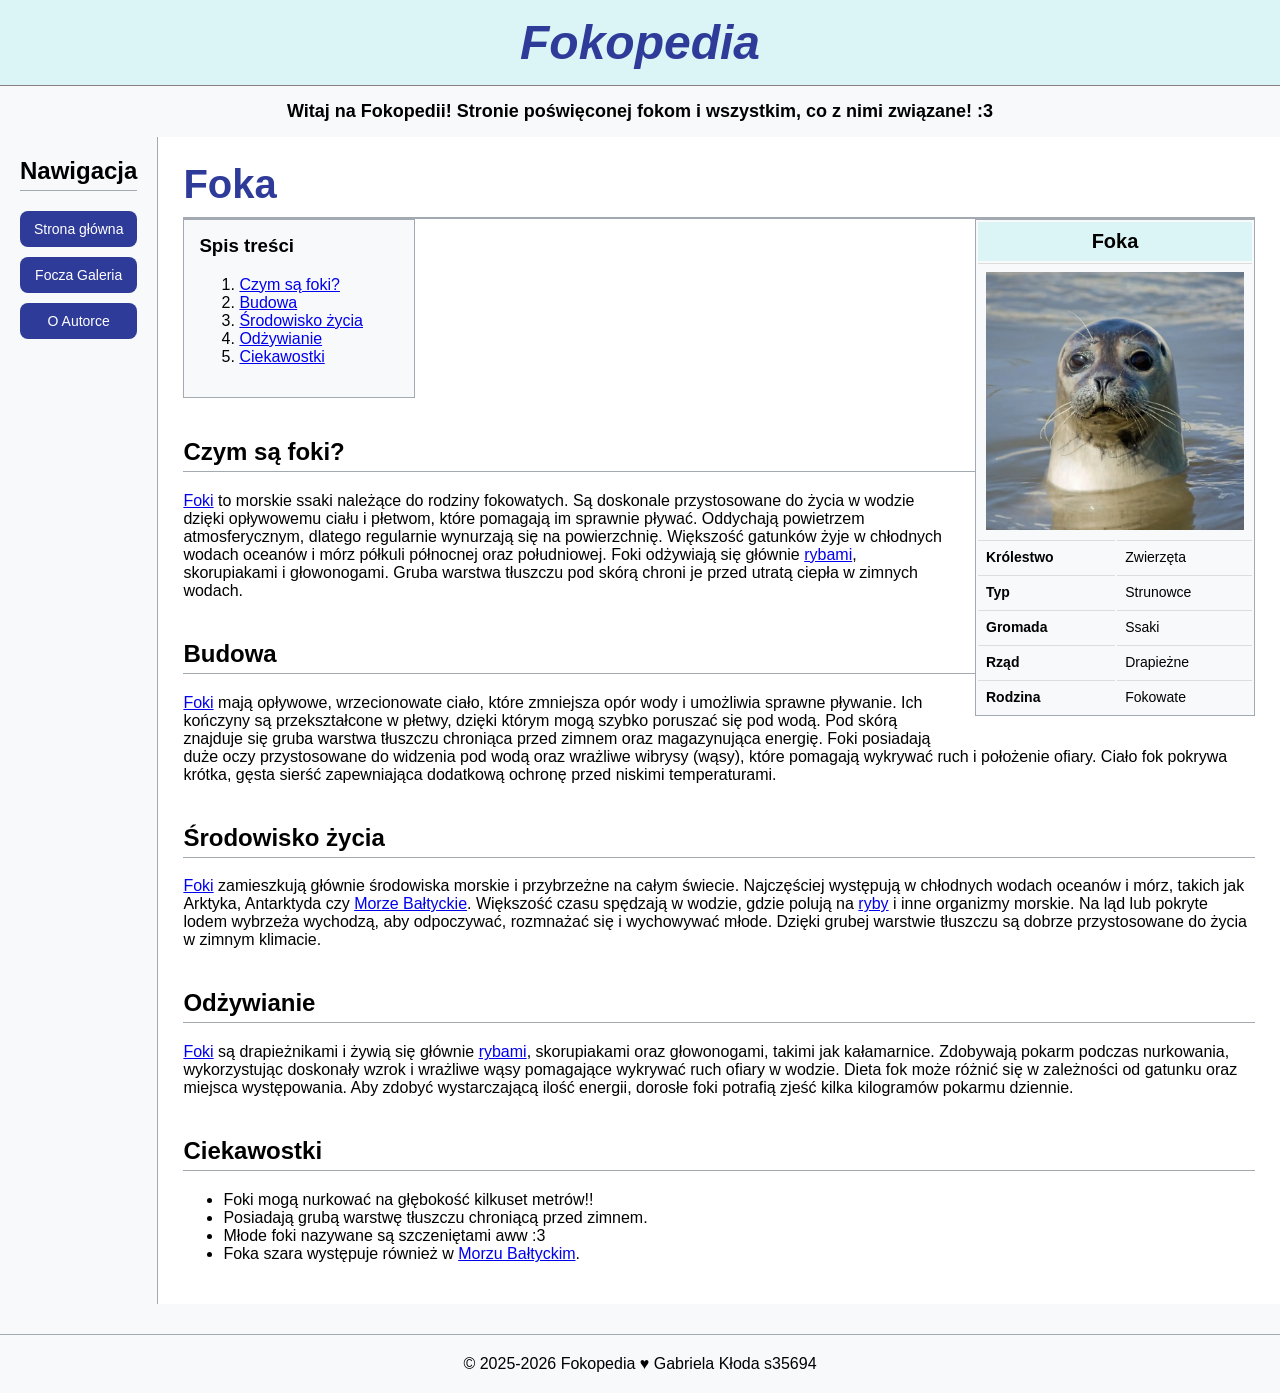
<file: index.html>
<!DOCTYPE html>
<html lang="pl">
<head>
    <meta charset="utf-8">
    <link rel="stylesheet" href="style.css">
    <title>Fokopedia</title>
     <link rel="icon" type="image/x-icon" href="icon.png">

</head>

<body>

<header>
     <a href="index.html" class="logo-link">
        <h1><i>Fokopedia</i></h1>
    </a>
</header>

<p class="subtitle">
    <strong>Witaj na Fokopedii! Stronie poświęconej fokom i wszystkim, co z nimi związane! :3</strong>
</p>

<div class="container">

    <aside class="sidebar">
        <h2>Nawigacja</h2>
    <div class="nawi-buttons">
        <button onclick="location.href='index.html'">
            Strona główna
        </button>
        <button onclick="location.href='foczagaleria.html'">
            Focza Galeria
        </button>
        
        <button onclick="location.href='oautorce.html'">
            O Autorce
        </button>
</div>
    </aside>

    <main class="content">

        <h1 class="article-title">Foka</h1>

        <table class="infobox">
            <tr>
                <th colspan="2">Foka</th>
            </tr>
            <tr>
                <td colspan="2">
                    <img src="seal.jpg" alt="Foka" class="seal-image">
                </td>
            </tr>
            <tr>
                <td><b>Królestwo</b></td>
                <td>Zwierzęta</td>
            </tr>
            <tr>
                <td><b>Typ</b></td>
                <td>Strunowce</td>
            </tr>
            <tr>
                <td><b>Gromada</b></td>
                <td>Ssaki</td>
            </tr>
            <tr>
                <td><b>Rząd</b></td>
                <td>Drapieżne</td>
            </tr>
            <tr>
                <td><b>Rodzina</b></td>
                <td>Fokowate</td>
            </tr>
        </table>

        <div class="spis-tresci">
            <h3>Spis treści</h3>
            <ol>
                <li><a href="#czym_są_foki?">Czym są foki?</a></li>
                <li><a href="#budowa">Budowa</a></li>
                <li><a href="#srodowisko">Środowisko życia</a></li>
                <li><a href="#odzywianie">Odżywianie</a></li>
                <li><a href="#ciekawostki">Ciekawostki</a></li>
            </ol>
        </div>

        <section id="czym_są_foki?">
            <h2>Czym są foki?</h2>
            <p>
                <a href="foczagaleria.html" target="_blank">Foki</a> to morskie ssaki należące do rodziny fokowatych. Są doskonale przystosowane do życia 
                w wodzie dzięki opływowemu ciału i płetwom, które pomagają im sprawnie pływać.
                Oddychają powietrzem atmosferycznym, dlatego regularnie wynurzają się na powierzchnię.
                Większość gatunków żyje w chłodnych wodach oceanów i mórz półkuli północnej oraz południowej. 
                Foki odżywiają się głównie <a href="https://pl.wikipedia.org/wiki/Ryby" target="_blank">rybami</a>, skorupiakami i głowonogami. Gruba warstwa tłuszczu pod skórą
                chroni je przed utratą ciepła w zimnych wodach.

            </p>
        </section>
        <section id="budowa">
            <h2>Budowa</h2>
            <p>
                <a href="foczagaleria.html" target="_blank">Foki</a> mają opływowe, wrzecionowate ciało, które zmniejsza opór wody i
                umożliwia sprawne pływanie. Ich kończyny są przekształcone w płetwy,
                dzięki którym mogą szybko poruszać się pod wodą. Pod skórą znajduje się
                gruba warstwa tłuszczu chroniąca przed zimnem oraz magazynująca energię.
                Foki posiadają duże oczy przystosowane do widzenia pod wodą oraz
                wrażliwe wibrysy (wąsy), które pomagają wykrywać ruch i położenie ofiary.
                Ciało fok pokrywa krótka, gęsta sierść zapewniająca dodatkową ochronę
                przed niskimi temperaturami.
             </p>
        </section>


        <section id="srodowisko">
            <h2>Środowisko życia</h2>
            <p>
                <a href="foczagaleria.html" target="_blank">Foki</a> zamieszkują głównie środowiska morskie i przybrzeżne na całym świecie. 
                Najczęściej występują w chłodnych wodach oceanów i mórz, takich jak Arktyka, 
                Antarktyda czy <a href="https://pl.wikipedia.org/wiki/Morze_Bałtyckie" target="_blank">Morze Bałtyckie</a>. Większość czasu spędzają w wodzie, gdzie polują 
                na <a href="https://pl.wikipedia.org/wiki/Ryby" target="_blank">ryby</a> i inne organizmy morskie. Na ląd lub pokryte lodem wybrzeża wychodzą, 
                aby odpoczywać, rozmnażać się i wychowywać młode. Dzięki grubej warstwie tłuszczu
                są dobrze przystosowane do życia w zimnym klimacie.

        </section>

        <section id="odzywianie">
            <h2>Odżywianie</h2>
            <p>
                <a href="foczagaleria.html" target="_blank">Foki</a> są drapieżnikami i żywią się głównie <a href="https://pl.wikipedia.org/wiki/Ryby" target="_blank">rybami</a>, skorupiakami oraz głowonogami, takimi jak kałamarnice. 
                Zdobywają pokarm podczas nurkowania, wykorzystując doskonały wzrok i wrażliwe wąsy pomagające wykrywać 
                ruch ofiary w wodzie. Dieta fok może różnić się w zależności od gatunku oraz miejsca występowania. 
                Aby zdobyć wystarczającą ilość energii, dorosłe foki potrafią zjeść kilka kilogramów pokarmu dziennie.

            </p>
        </section>

        <section id="ciekawostki">
            <h2>Ciekawostki</h2>
            <ul>
                <li>Foki mogą nurkować na głębokość kilkuset metrów!!</li>
                <li>Posiadają grubą warstwę tłuszczu chroniącą przed zimnem.</li>
                <li>Młode foki nazywane są szczeniętami aww :3</li>
                <li>Foka szara występuje również w <a href="https://pl.wikipedia.org/wiki/Morze_Bałtyckie" target="_blank">Morzu Bałtyckim</a>.</li>
            </ul>
        </section>

    </main>

</div>

<footer>
    © 2025-2026 Fokopedia ♥ Gabriela Kłoda s35694
</footer>

</body>
</html>
</file>
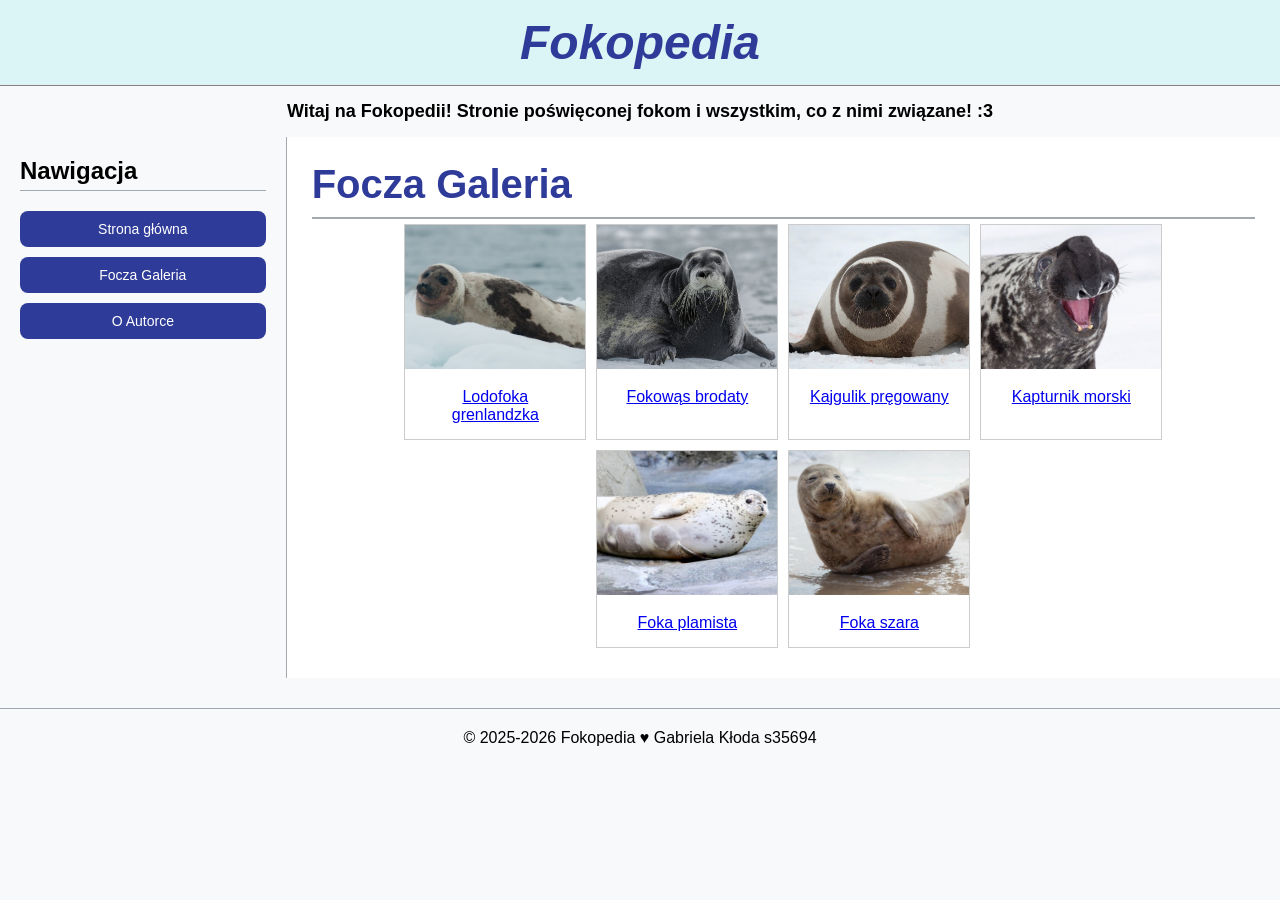
<file: foczagaleria.html>
<!DOCTYPE html>
<head>
    <meta charset="utf-8">
    <link rel="stylesheet" href="style.css">
    <title>Fokopedia</title>
     <link rel="icon" type="image/x-icon" href="icon.png">

</head>

<body>

<header>
    <a href="index.html" class="logo-link">
        <h1><i>Fokopedia</i></h1>
    </a>
</header>

<p class="subtitle">
    <strong>Witaj na Fokopedii! Stronie poświęconej fokom i wszystkim, co z nimi związane! :3</strong>
</p>

<div class="container">

    <aside class="sidebar">
        <h2>Nawigacja</h2>
    <div class="nawi-buttons">
        <button onclick="location.href='index.html'">
            Strona główna
        </button>

        <button onclick="location.href='foczagaleria.html'">
            Focza Galeria
        </button>
        
        <button onclick="location.href='oautorce.html'">
            O Autorce
        </button>
</div>
    </aside>

    <main class="content">

        <h1 class="article-title">Focza Galeria</h1>
           <div class="gallery">

    <div class="gallery-item">
        <a target="_blank" href="harpseal.jpg" title="Lodofoka grenlandzka">
        <img src="harpseal.jpg" alt="Lodofoka grenlandzka" width="300" height="200">
        <div class="desc">Lodofoka grenlandzka</div>
    </a>
    </div>

    <div class="gallery-item">
        <a target="_blank" href="beardedseal.jpg" title="Fokowąs brodaty">
        <img src="beardedseal.jpg" alt="Fokowąs brodaty" width="300" height="200">
        <div class="desc">Fokowąs brodaty</div>
    </a>
    </div>

     <div class="gallery-item">
        <a target="_blank" href="ribbonseal.jpg" title="Kajgulik pręgowany">
        <img src="ribbonseal.jpg" alt="Kajgulik pręgowany" width="300" height="200">
        <div class="desc">Kajgulik pręgowany</div>
    </a>
    </div>

    <div class="gallery-item">
        <a target="_blank" href="hoodedseal.jpg" title="Kapturnik morski">
        <img src="hoodedseal.jpg" alt="Kapturnik morski" width="300" height="200">
        <div class="desc">Kapturnik morski</div>
    </a>
    </div>

    <div class="gallery-item">
        <a target="_blank" href="spottedseal.jpg" title="Foka plamista">
        <img src="spottedseal.jpg" alt="Foka plamista" width="300" height="200">
        <div class="desc">Foka plamista</div>
    </a>
    </div>

    <div class="gallery-item">
        <a target="_blank" href="greyseal.jpg" title="Foka szara">
        <img src="greyseal.jpg" alt="Foka szara" width="300" height="200">
        <div class="desc">Foka szara</div>
    </a>
    </div>
        </p>
    </main>

</div>

<footer>
    © 2025-2026 Fokopedia ♥ Gabriela Kłoda s35694
</footer>

</body>
</html>
</file>
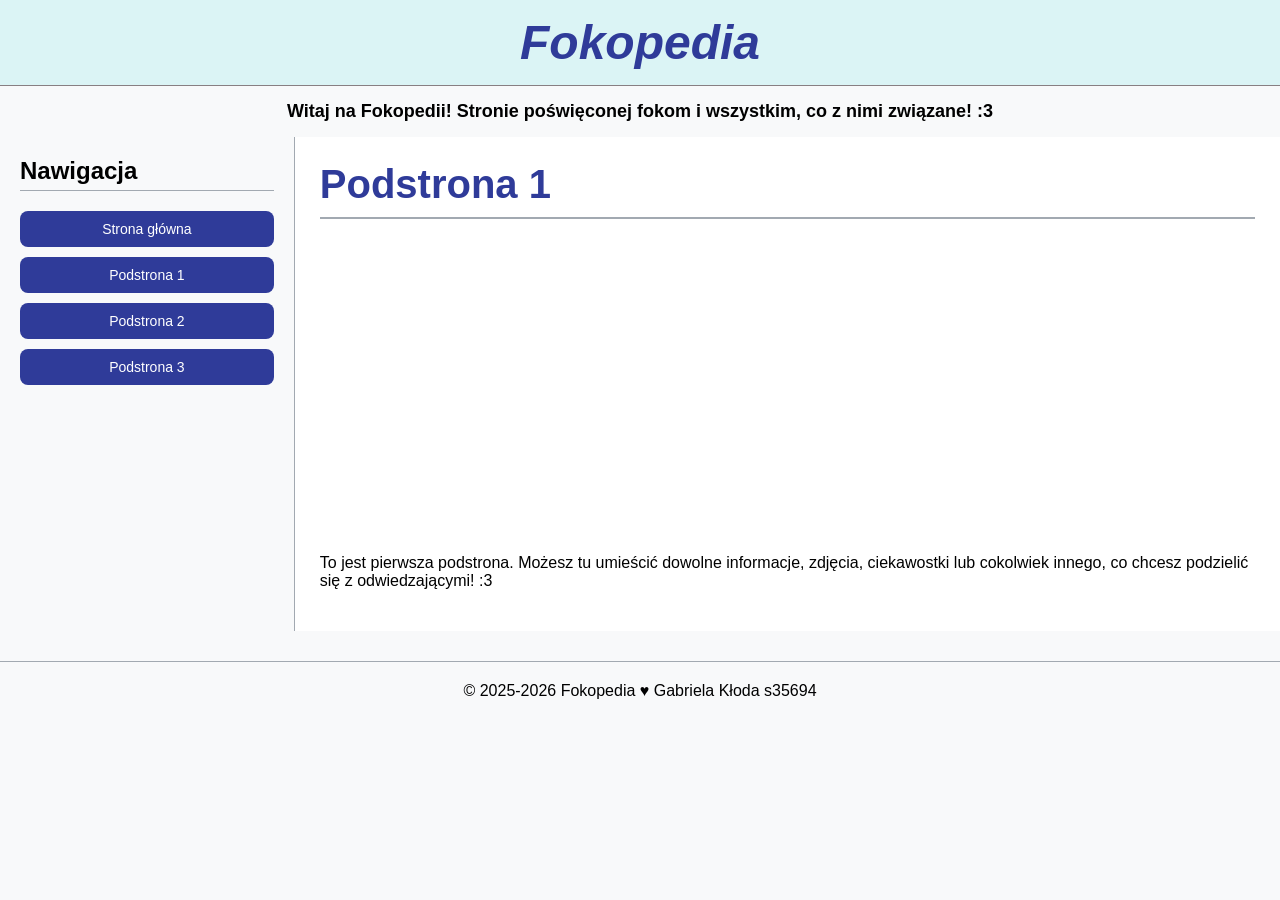
<file: podstrona1.html>
<!DOCTYPE html>
<head>
    <meta charset="utf-8">
    <link rel="stylesheet" href="style.css">
    <title>Fokopedia</title>
     <link rel="icon" type="image/x-icon" href="icon.png">

</head>

<body>

<header>
    <a href="index.html" class="logo-link">
        <h1><i>Fokopedia</i></h1>
    </a>
</header>

<p class="subtitle">
    <strong>Witaj na Fokopedii! Stronie poświęconej fokom i wszystkim, co z nimi związane! :3</strong>
</p>

<div class="container">

    <aside class="sidebar">
        <h2>Nawigacja</h2>
    <div class="nawi-buttons">
        <button onclick="location.href='index.html'">
            Strona główna
        </button>

        <button onclick="location.href='podstrona1.html'">
            Podstrona 1
        </button>

        <button onclick="location.href='podstrona2.html'">
            Podstrona 2
        </button>

        <button onclick="location.href='podstrona3.html'">
            Podstrona 3
        </button>
</div>
    </aside>

    <main class="content">

        <h1 class="article-title">Podstrona 1</h1>
            <iframe width="560" height="315" src="https://youtu.be/8NkSmtIjkGQ?si=kP7iB5n1uVea3TSG" title="YouTube video player" frameborder="0" allow="accelerometer; autoplay; clipboard-write; encrypted-media; gyroscope; picture-in-picture" allowfullscreen></iframe>
        <p>
            To jest pierwsza podstrona. Możesz tu umieścić dowolne informacje, zdjęcia, ciekawostki lub cokolwiek innego, co chcesz podzielić się z odwiedzającymi! :3
        </p>
    </main>

</div>

<footer>
    © 2025-2026 Fokopedia ♥ Gabriela Kłoda s35694
</footer>

</body>
</html>
</file>
<file: style.css>
body {
            margin: 0;
            font-family: Arial, sans-serif;
            background-color: #f8f9fa;
            color: #000000;
        }

        header {
            background-color: #dbf4f5;
            border-bottom: 1px solid #887f82;
            padding: 15px;
            text-align: center;
        }

        h1 {
            margin: 0;
            font-size: 48px;
            color: #2f3b99;
        }

        .subtitle {
            text-align: center;
            font-size: 18px;
            margin: 15px;
        }

        .container {
            display: flex;
            max-width: 1400px;
            margin: auto;
        }

        .sidebar {
            width: 300px;
            background-color: #f8f9fa;
            border-right: 1px solid #a2a9b1;
            padding: 20px;
        }

        .sidebar h2 {
            margin-top: 0;
        }
    
        .sidebar a {
            display: block;
            color: #2f3b99;
            text-decoration: none;
            margin: 10px 0;
            transition: 0.3s;
        }
        .nawi-buttons {
            position: sticky;
            top: 10px;
            display: flex;
            flex-direction: column;
            gap: 10px;
    }

    .nawi-buttons button {
        padding: 10px;
        background-color: #2f3b99;
        color: white;
        border: none;
        border-radius: 8px;
        cursor: pointer;
        font-size: 14px;
        transition: 0.3s;
    }

    .nawi-buttons button:hover {
        font-weight: bold;
        background-color: #4454d6;
        transform: scale(1.05);
    }

    .nawi-buttons button:active {
        transform: scale(0.98);
    }
        .content {
            flex: auto;
            padding: 25px;
            background-color: #ffffff;
        }

        .article-title {
            font-size: 40px;
            border-bottom: 2px solid #a2a9b1;
            padding-bottom: 10px;
        }

        .infobox {
            float: right;
            width: 280px;
            margin: 0 0 20px 20px;
            border: 1px solid #a2a9b1;
            background-color: #f8f9fa;
            font-size: 14px;
        }

        .infobox th {
            background-color: #dbf4f5;
            padding: 8px;
            font-size: 20px;
            text-align: center;
        }

        .infobox td {
            padding: 8px;
            border-top: 1px solid #ddd;
        }

        .seal-image {
            width: 100%;
            display: block;
        }

         .author-image {
            width: 100%;
            display: block;
        }

        .spis-tresci {
            border: 1px solid #a2a9b1;
            background-color: #f8f9fa;
            padding: 15px;
            width: 200px;
            margin-bottom: 20px;
        }

        .spis-tresci h3 {
            margin-top: 0;
        }

        h2 {
            border-bottom: 1px solid #a2a9b1;
            padding-bottom: 5px;
            margin-top: 40px;
        }

        footer {
            text-align: center;
            padding: 20px;
            background-color: #f8f9fa;
            border-top: 1px solid #a2a9b1;
            margin-top: 30px;
        }

        .seal-image {
            width: 100%;
            display: block;
        }

        .logo-link {
            text-decoration: none;
    }

        .logo-link h1 {
            cursor: pointer;
            font-style: none;
    }

        div.gallery {
        display: flex;
        flex-wrap: wrap;
        flex-direction: row;
        justify-content: center;
    }

    div.gallery-item {
        margin: 5px;
        border: 1px solid #ccc;
        width: 180px;
    }

    div.gallery-item:hover {
        border: 1.5px solid #4454d6;
        transform: scale(1.05);
        transition: transform 0.2s ease;
    }

    div.gallery-item img {
        width: 100%;
        height: auto;
    }

    div.gallery-item div.desc {
        padding: 15px;
        text-align: center;
    }
</file>
